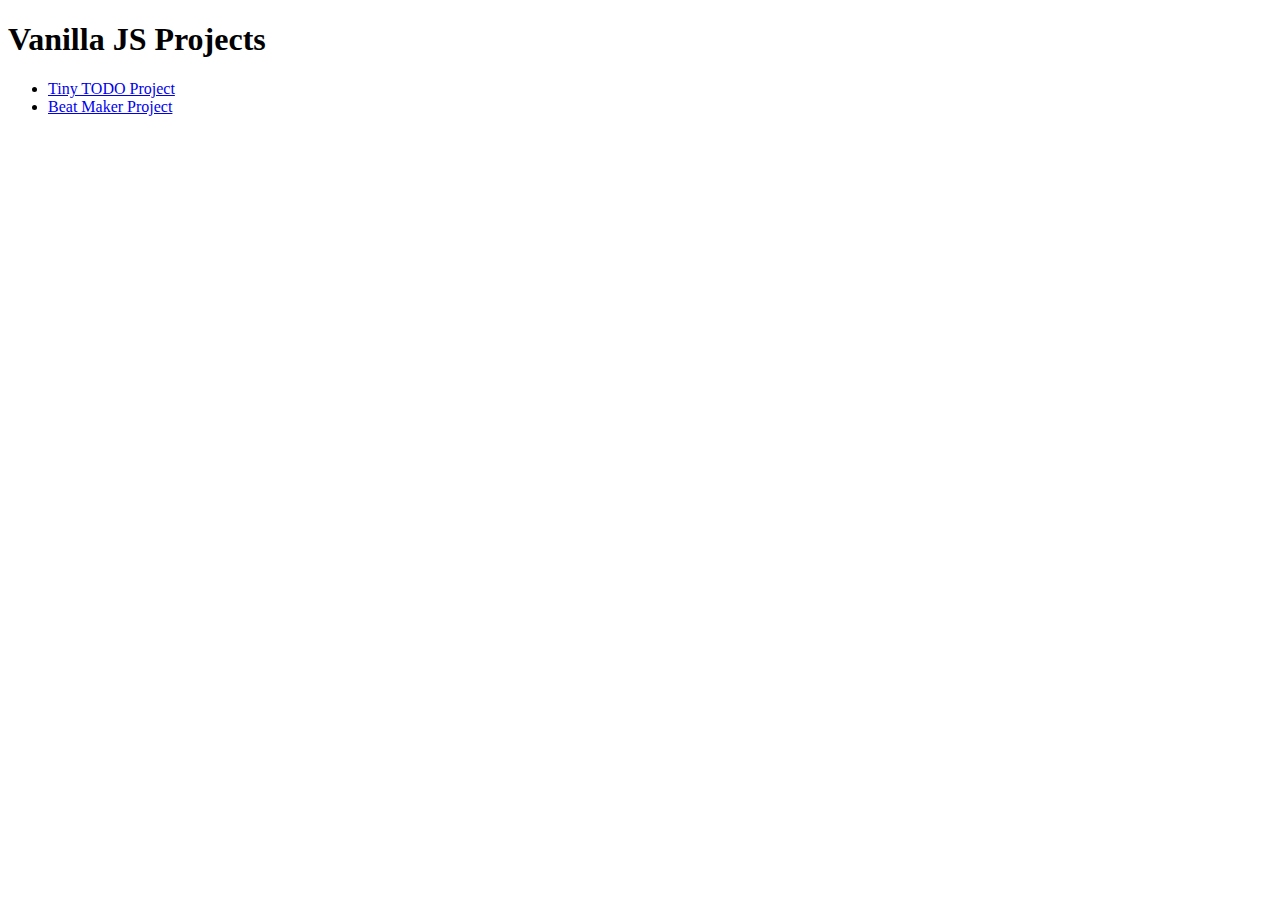
<file: index.html>
<!DOCTYPE html>
<html lang="en">
<head>
    <meta charset="UTF-8">
    <meta http-equiv="X-UA-Compatible" content="IE=edge">
    <meta name="viewport" content="width=device-width, initial-scale=1.0">
    <title>Vanilla Js Project by Aminur Islam Arnob</title>
</head>
<body>
    <h1>Vanilla JS Projects</h1>
    <ul>
        <li><a href="Todo-Projects/index.html">Tiny TODO Project</a></li>
        <li><a href="BeatMaker/index.html">Beat Maker Project</a></li>
    </ul>
</body>
</html>
</file>
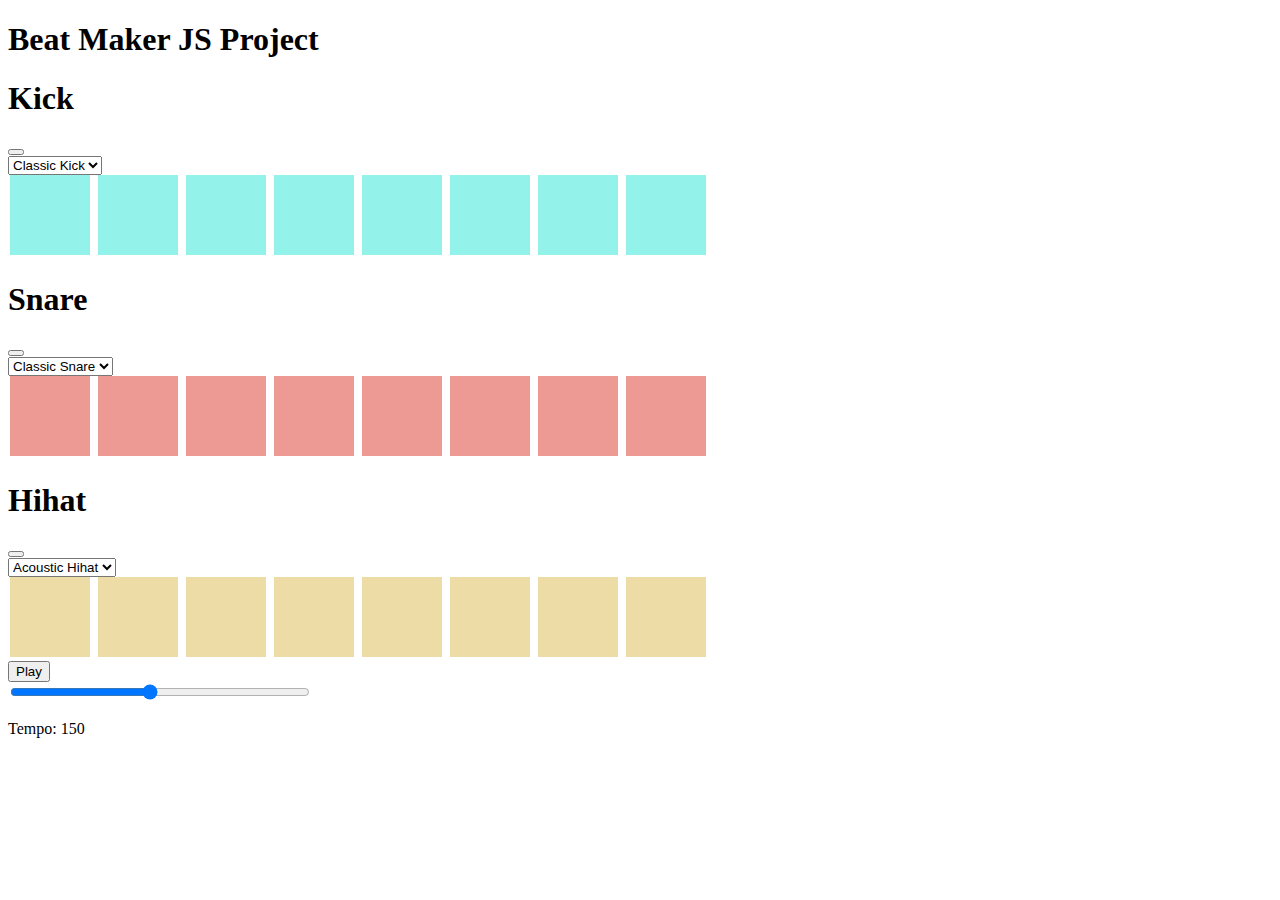
<file: BeatMaker/index.html>
<!DOCTYPE html>
<html lang="en">
<head>
    <meta charset="UTF-8">
    <meta http-equiv="X-UA-Compatible" content="IE=edge">
    <meta name="viewport" content="width=device-width, initial-scale=1.0">
    <title>Beat Maker JS Project</title>
    <link rel="stylesheet" href="https://cdnjs.cloudflare.com/ajax/libs/font-awesome/5.15.2/css/all.min.css" integrity="sha512-HK5fgLBL+xu6dm/Ii3z4xhlSUyZgTT9tuc/hSrtw6uzJOvgRr2a9jyxxT1ely+B+xFAmJKVSTbpM/CuL7qxO8w==" crossorigin="anonymous" />
    <link href="https://cdn.jsdelivr.net/npm/bootstrap@5.0.0-beta2/dist/css/bootstrap.min.css" rel="stylesheet" integrity="sha384-BmbxuPwQa2lc/FVzBcNJ7UAyJxM6wuqIj61tLrc4wSX0szH/Ev+nYRRuWlolflfl" crossorigin="anonymous">
    <link rel="stylesheet" href="assets/css/style.css">
</head>
<body>

    <div class="container pt-5 mt-5">
        <h1 class="text-center">Beat Maker JS Project</h1>
        <div class="sequencer">

            <!--Kick Track-->
            <div class="kick-track mb-5">
                <div class="controls">
                    <div class="row align-items-center">
                        <div class="col-md-2">
                            <h1 class="m-0">Kick</h1>
                        </div>
                        <div class="col-md-1">
                            <button data-track="0" class="mute kick-volume btn btn-primary">
                                <i class="fas fa-volume-mute"></i>
                            </button>
                        </div>
                        <div class="col-md-2">
                            <select name="kick-select" class="form-select" id="kick-select">
                                <option value="assets/sounds/kick-classic.wav">Classic Kick</option>
                                <option value="assets/sounds/kick-808.wav">808 Kick</option>
                                <option value="assets/sounds/kick-heavy.wav">Heavy Kick</option>
                            </select>
                        </div>
                        <div class="col-md-7">
                            <div class="kick">
                                <div class="pad kick-pad b0"></div>
                                <div class="pad kick-pad b1"></div>
                                <div class="pad kick-pad b2"></div>
                                <div class="pad kick-pad b3"></div>
                                <div class="pad kick-pad b4"></div>
                                <div class="pad kick-pad b5"></div>
                                <div class="pad kick-pad b6"></div>
                                <div class="pad kick-pad b7"></div>
                            </div>
                        </div>
                    </div>
                </div>
            </div>
            <!--End Kick Track-->

            <!--snare Track-->
            <div class="snare-track mb-5">
                <div class="controls">
                    <div class="row align-items-center">
                        <div class="col-md-2">
                            <h1 class="m-0">Snare</h1>
                        </div>
                        <div class="col-md-1">
                            <button data-track="1" class="mute snare-volume btn btn-primary">
                                <i class="fas fa-volume-mute"></i>
                            </button>
                        </div>
                        <div class="col-md-2">
                            <select name="snare-select" class="form-select" id="snare-select">
                                <option value="assets/sounds/snare-acoustic01.wav">Classic Snare</option>
                                <option value="assets/sounds/snare-808.wav">808 Snare</option>
                                <option value="assets/sounds/snare-vinyl02.wav">Snare Vinyl</option>
                            </select>
                        </div>
                        <div class="col-md-7">
                            <div class="snare">
                                <div class="pad snare-pad b0"></div>
                                <div class="pad snare-pad b1"></div>
                                <div class="pad snare-pad b2"></div>
                                <div class="pad snare-pad b3"></div>
                                <div class="pad snare-pad b4"></div>
                                <div class="pad snare-pad b5"></div>
                                <div class="pad snare-pad b6"></div>
                                <div class="pad snare-pad b7"></div>
                            </div>
                        </div>
                    </div>
                </div>
            </div>
            <!--End snare Track-->

            <!--hihat Track-->
            <div class="hihat-track">
                <div class="controls">
                    <div class="row align-items-center">
                        <div class="col-md-2">
                            <h1 class="m-0">Hihat</h1>
                        </div>
                        <div class="col-md-1">
                            <button data-track="2" class="mute hihat-volume btn btn-primary">
                                <i class="fas fa-volume-mute"></i>
                            </button>
                        </div>
                        <div class="col-md-2">
                            <select name="hihat-select" class="form-select" id="hihat-select">
                                <option value="assets/sounds/hihat-acoustic01.wav">Acoustic Hihat</option>
                                <option value="assets/sounds/hihat-808.wav">808 Hihat</option>
                            </select>
                        </div>
                        <div class="col-md-7">
                            <div class="hihat">
                                <div class="pad hihat-pad b0"></div>
                                <div class="pad hihat-pad b1"></div>
                                <div class="pad hihat-pad b2"></div>
                                <div class="pad hihat-pad b3"></div>
                                <div class="pad hihat-pad b4"></div>
                                <div class="pad hihat-pad b5"></div>
                                <div class="pad hihat-pad b6"></div>
                                <div class="pad hihat-pad b7"></div>
                            </div>
                        </div>
                    </div>
                </div>
            </div>
            <!--End hihat Track-->

            <div class="track-play-stop text-center mt-5">
                <button class="play btn btn-success btn-lg">Play</button>
                <div class="tempo text-center mt-3 mb-3">
                    <input type="range" class="tempo-slider" max="300" min="20" value="150">
                    <p>Tempo: <span class="tempo-nr">150</span></p>
                </div>
                <audio class="kick-sound" src="assets/sounds/kick-classic.wav"></audio>
                <audio class="snare-sound" src="assets/sounds/snare-acoustic01.wav"></audio>
                <audio class="hihat-sound" src="assets/sounds/hihat-acoustic01.wav"></audio>
            </div>
        </div>
    </div>
    
    <script src="assets/js/app.js"></script>
</body>
</html>
</file>
<file: BeatMaker/assets/css/style.css>
.pad {
    cursor: pointer;
    width: 80px;
    height: 80px;
    display: inline-block;
    margin: 0 2px;
    background: #ddd;
}

.kick-pad {
    background: #93f2ea;
}

.snare-pad {
    background: #ee9a94;
}

.hihat-pad {
    background: #eedca6;
}

.snare-pad.active {
    background: #f44336;
}

.hihat-pad.active {
    background: #ffc107;
}

.kick-pad.active {
    background: #009688;
}

@keyframes playTrack{
    from{
        transform: scale(1);
    }
    to{
        transform: scale(1.1);
    }
}

i{
    pointer-events: none;
}
.tempo  input {
    width: 300px;
}
</file>
